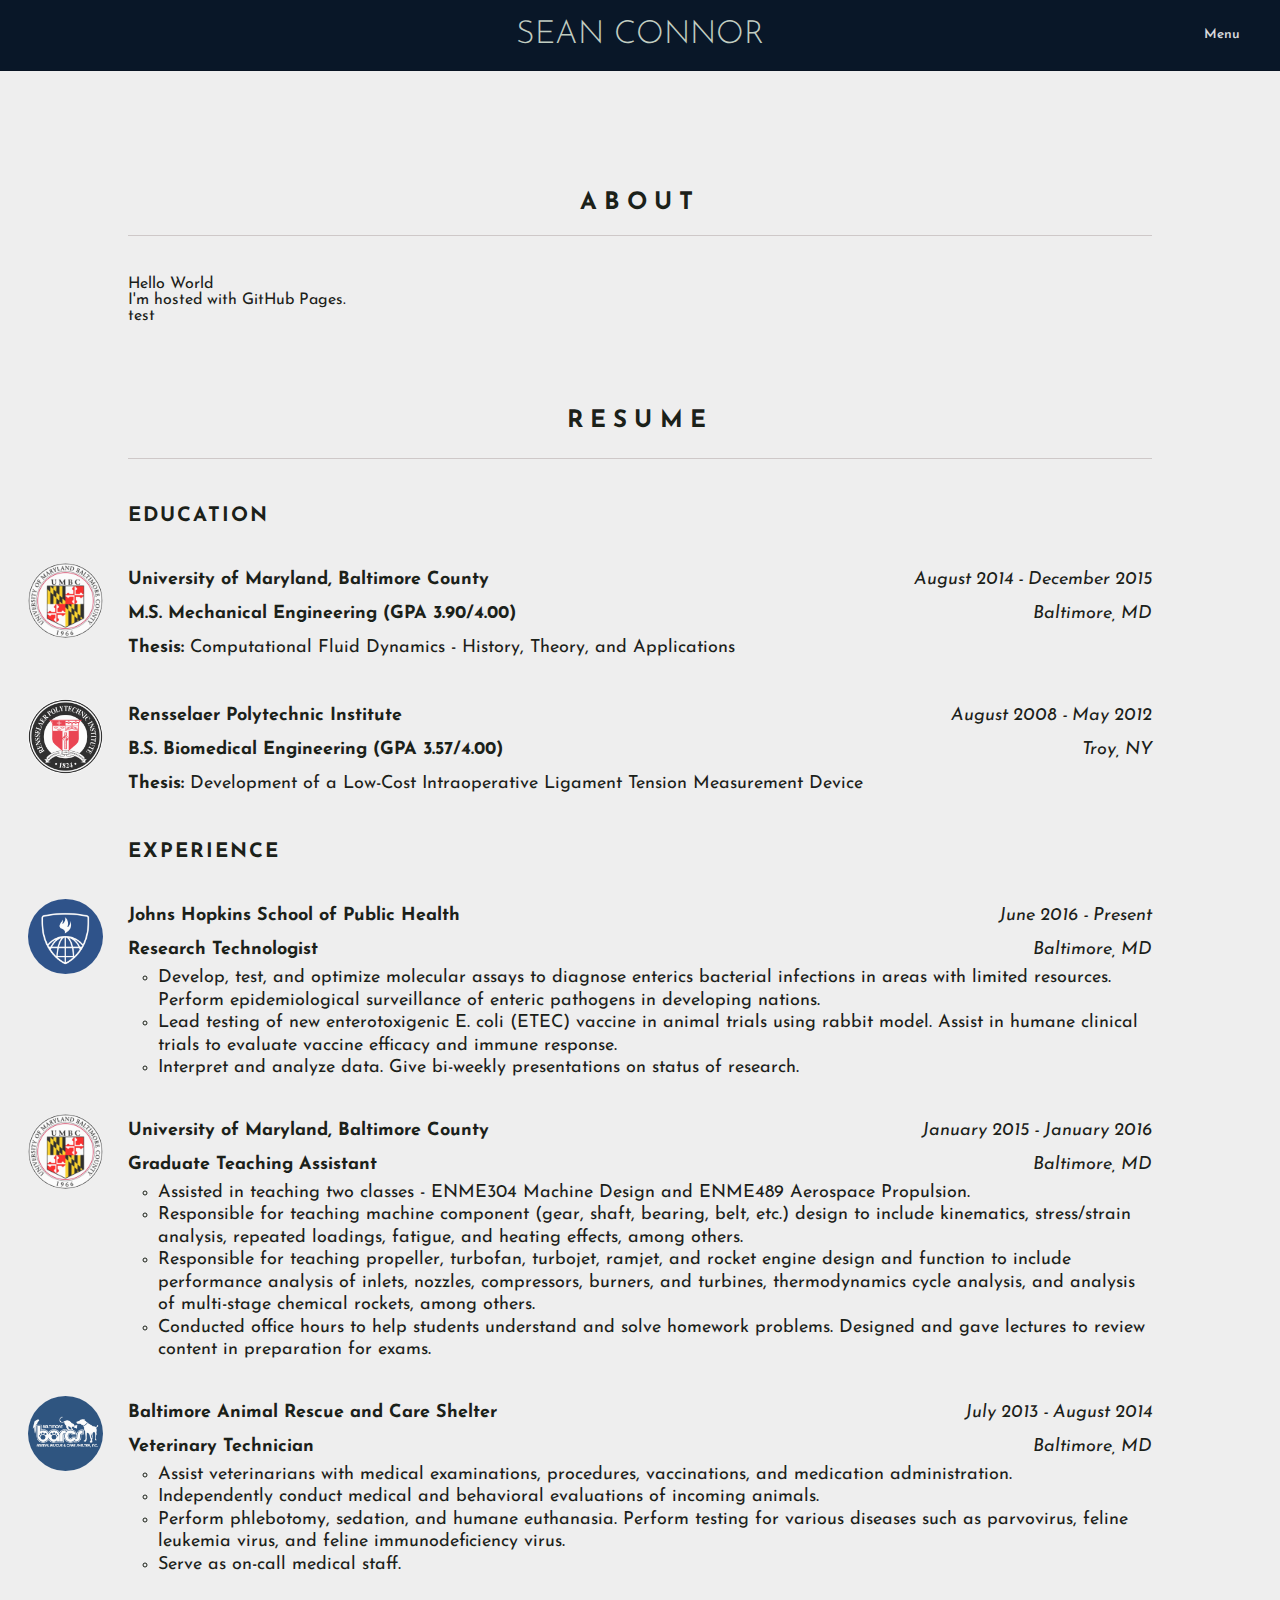
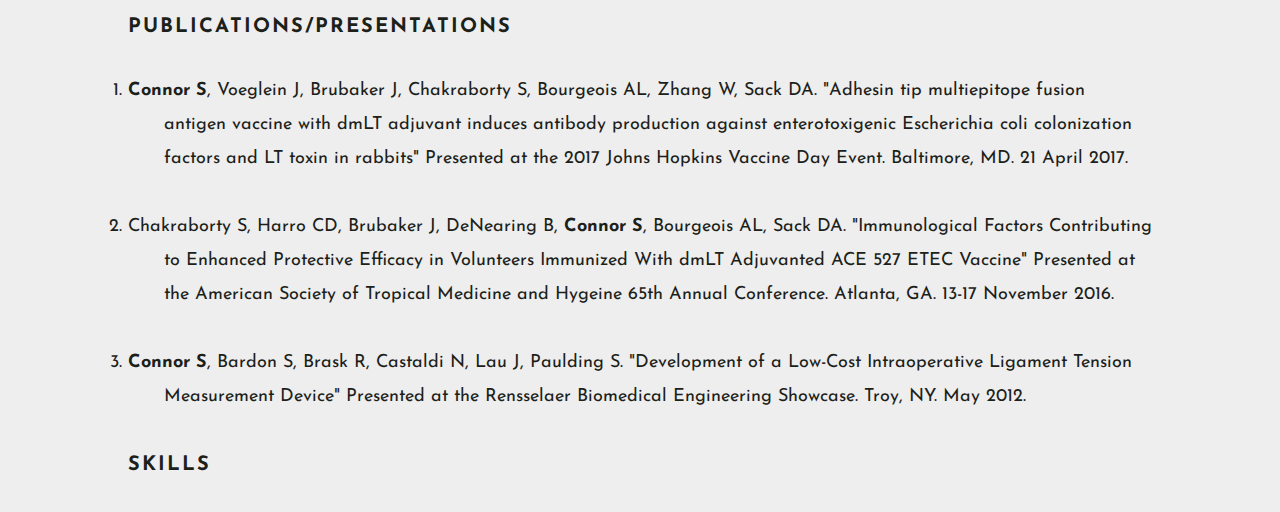
<file: index.html>
<html><head>
	<title>Home || Sean Connor</title>
	
	<meta charset="UTF-8">
	<meta name="description" content="Personal Website">
	<meta name="keywords" content="sean connor">
	<meta name="author" content="Sean Connor">
	
	<link href="css/index.css" rel="stylesheet" type="text/css">
	
	<script src="https://ajax.googleapis.com/ajax/libs/jquery/2.1.4/jquery.min.js"></script>
	
	<link href="https://fonts.googleapis.com/css?family=Josefin+Sans" rel="stylesheet">
	<link href="https://fonts.googleapis.com/css?family=Dosis" rel="stylesheet">
	<link rel="icon" href="favicon.ico" type="image/x-icon">
</head>

<body>

<header style="z-index:1000;">
    <div id="logo" class="menuUp">
        <h1><a href="https://connos3.github.io">Sean Connor</a></h1>
        <div id="navToggle"><a href="#">Menu</a></div>
    </div>
    <nav>
        <ul>
            <li>
				<a href="index.html">Home <span class="toggle">Expand</span><span class="caret"></span></a>
				<nav>
					<ul>
						<li><a href="index.html#">About </a></li>
						<li><a href="index.html#resume">Resume </a></li>
					</ul>
				</nav>
			</li>
			
			<li>
				<a href="html/projects.html">Projects <span class="toggle">Expand</span><span class="caret"></span></a>
				<nav>
					<ul>
						<li><a href="html/projects/project-1.html">Project 1 </a></li>
						<li><a href="html/projects/project-2.html">Project 2 </a></li>
						<li><a href="html/projects/project-3.html">Project 3 </a></li>
					</ul>
				</nav>
			</li>
			
			<li>
				<a href="html/passion.html">Passion <span class="toggle">Expand</span><span class="caret"></span></a>
				<nav>
					<ul>
						<li><a href="html/passion/outdoors.html">Outdoors </a></li>
						<li><a href="html/passion/hockey.html">Hockey </a></li>
						<li><a href="html/passion/writing.html">Writing </a></li>
						<li><a href="html/passion/cars-and-motorcycles.html">Cars and Motorcycles </a></li>
					</ul>
				</nav>
			</li>
        </ul>
    </nav>
</header>

<div id="#" class="top-img"> 
	<p>  </p>
</div>

<span id="about"></span>
<div class="inner">

	<p class="section-heading">About</p>

	<p>Hello World</p>
	<p>I'm hosted with GitHub Pages.</p>
	<p>test</p>

</div> 


<span id="resume"></span>
<div class="resume inner">

	<h2 class="section-heading" style="margin-top: 50px;">Resume</h2>
	
	<!--Education-->
	<h3 class="subsection-heading">Education</h3>	
	
	<p>
	<a target="_blank" href="https://www.umbc.edu"><img class="icon" src="img/umbc_seal.png"></a>
	<b>University of Maryland, Baltimore County</b><span class="right"><i>August 2014 - December 2015</i></span><br>
	<b>M.S. Mechanical Engineering (GPA 3.90/4.00)</b><span class="right"><i>Baltimore, MD</i></span><br>
	<b>Thesis: </b>Computational Fluid Dynamics - History, Theory, and Applications<br><br>
	</p>
	
	<p>
	<a target="_blank" href="https://www.rpi.edu"><img class="icon" src="img/rpi_seal.png"></a>
	<b>Rensselaer Polytechnic Institute</b><span class="right"><i>August 2008 - May 2012</i></span><br>
	<b>B.S. Biomedical Engineering (GPA 3.57/4.00)</b><span class="right"><i>Troy, NY</i></span><br>
	<b>Thesis: </b>Development of a Low-Cost Intraoperative Ligament Tension Measurement Device<br><br>
	</p>
	
	<!--Experience-->
	<h3 class="subsection-heading">Experience</h3>
	
	<p>
	<a target="_blank" href="https://www.jhsph.edu/"><img class="icon" src="img/jhsph_logo.png"></a>
	<b>Johns Hopkins School of Public Health</b><span class="right"><i>June 2016 - Present</i></span><br>
	<b>Research Technologist</b><span class="right"><i>Baltimore, MD</i></span><br>
	</p><ul class="resume-list">
		<li>Develop, test, and optimize molecular assays to diagnose enterics bacterial infections in areas with limited 
		resources. Perform epidemiological surveillance of enteric pathogens in developing nations. </li>
		<li>Lead testing of new enterotoxigenic E. coli (ETEC) vaccine in animal trials using rabbit model. Assist in humane
		clinical trials to evaluate vaccine efficacy and immune response.</li>
		<li>Interpret and analyze data. Give bi-weekly presentations on status of research.</li>
	</ul>
	<br>
	<p></p>
	
	<p>
	<a target="_blank" href="https://www.umbc.edu"><img class="icon" src="img/umbc_seal.png"></a>
	<b>University of Maryland, Baltimore County</b><span class="right"><i>January 2015 - January 2016</i></span><br>
	<b>Graduate Teaching Assistant</b><span class="right"><i>Baltimore, MD</i></span><br>
	</p><ul class="resume-list">
		<li>Assisted in teaching two classes - ENME304 Machine Design and ENME489 Aerospace Propulsion.</li>
		<li>Responsible for teaching machine component (gear, shaft, bearing, belt, etc.) design to include kinematics, 
		stress/strain analysis, repeated loadings, fatigue, and heating effects, among others.</li>
		<li>Responsible for teaching propeller, turbofan, turbojet, ramjet, and rocket engine design and function to include
		performance analysis of inlets, nozzles, compressors, burners, and turbines, thermodynamics cycle analysis, and 
		analysis of multi-stage chemical rockets, among others.</li>
		<li>Conducted office hours to help students understand and solve homework problems. Designed and gave lectures to review
		content in preparation for exams.</li>
	</ul>
	<br>
	<p></p>
	
	<p>
	<a target="_blank" href="http://www.baltimoreanimalshelter.org/"><img class="icon" src="img/barcs_logo.png"></a>
	<b>Baltimore Animal Rescue and Care Shelter</b><span class="right"><i>July 2013 - August 2014</i></span><br>
	<b>Veterinary Technician</b><span class="right"><i>Baltimore, MD</i></span><br>
	</p><ul class="resume-list">
		<li>Assist veterinarians with medical examinations, procedures, vaccinations, and medication administration.</li>
		<li>Independently conduct medical and behavioral evaluations of incoming animals.</li>
		<li>Perform phlebotomy, sedation, and humane euthanasia. Perform testing for various diseases such as parvovirus, 
		feline leukemia virus, and feline immunodeficiency virus.</li>
		<li>Serve as on-call medical staff.</li>
	</ul>
	<br>
	<p></p>
	
	<!--Academic Projects-->
	
	
	<!--Presentations-->
	<h2 class="subsection-heading">Publications/Presentations</h2>
	<ol>
	<li>
	<p class="reference"><b>Connor S</b>, Voeglein J, Brubaker J, Chakraborty S, Bourgeois AL, Zhang W, Sack DA. "Adhesin tip multiepitope 
	fusion antigen vaccine with dmLT adjuvant induces antibody production against enterotoxigenic Escherichia coli colonization factors
	and LT toxin in rabbits" Presented at the 2017 Johns Hopkins Vaccine Day Event. Baltimore, MD. 21 April 2017.</p>
	</li>
	</br>
	<li>
	<p class="reference">Chakraborty S, Harro CD, Brubaker J, DeNearing B, <b>Connor S</b>, Bourgeois AL, Sack DA. "Immunological Factors 
	Contributing to Enhanced Protective Efficacy in Volunteers Immunized With dmLT Adjuvanted ACE 527 ETEC Vaccine" Presented at the 
	American Society of Tropical Medicine and Hygeine 65th Annual Conference. Atlanta, GA. 13-17 November 2016.</p>
	</li>
	</br>
	<li>
	<p class="reference"><b>Connor S</b>, Bardon S, Brask R, Castaldi N, Lau J, Paulding S. "Development of a Low-Cost Intraoperative Ligament 
	Tension Measurement Device" Presented at the Rensselaer Biomedical Engineering Showcase. Troy, NY. May 2012.</p>
	</li>
	</ol>
	
	<br>
	
	<!--Skills--> <!-- I want to do this section with markers/illustration on a scale of 1-5 that provides a personal evaluation of my skill level in each area -->
	
	<h2 class="subsection-heading">Skills</h2>
	
</div>


</body></html>
</file>
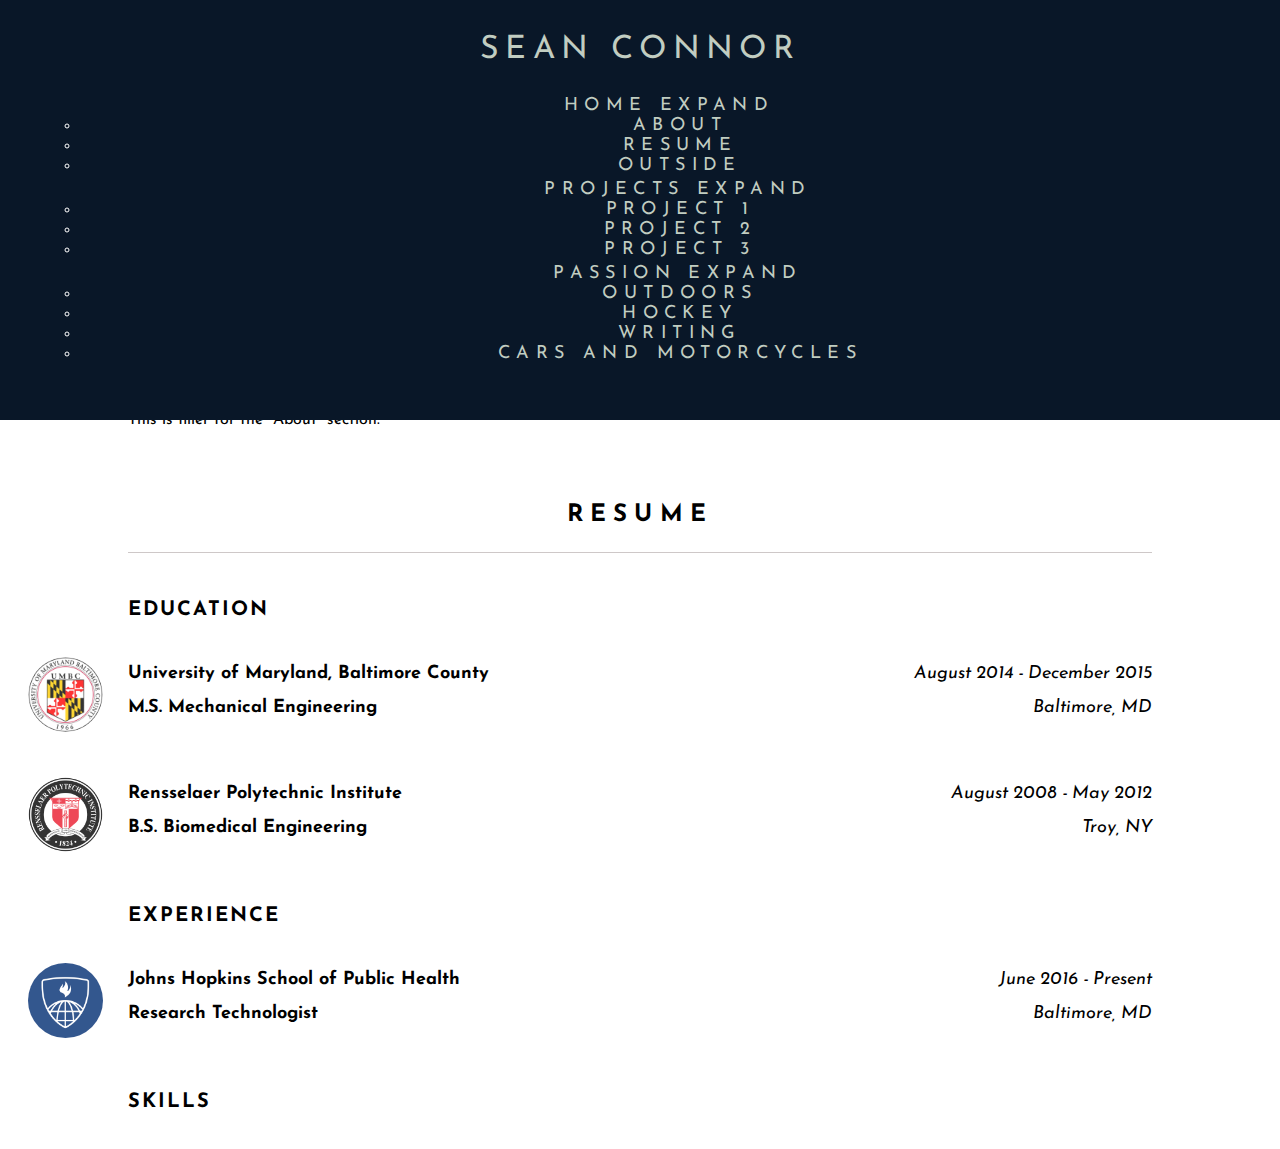
<file: OLD/index.html>
<!DOCTYPE html>

<html>

<head>
	<title>Home || Sean Connor</title>
	
	<meta charset="UTF-8">
	<meta name="description" content="Personal Website">
	<meta name="keywords" content="sean connor">
	<meta name="author" content="Sean Connor">
	
	<link href="https://fonts.googleapis.com/css?family=Josefin+Sans" rel="stylesheet">
	<link href="https://fonts.googleapis.com/css?family=Dosis" rel="stylesheet">
	<link href="CSS/index.css" rel="stylesheet" type="text/css">
	<link rel="icon" href="favicon.ico" type="image/x-icon">

</head>

<body>


<div class=container>
	<div id="header" >
	<a href="#home">Sean Connor</a>
	<nav>
		<ul class=nav-list>
			
			<li>
				<a href="#">Home <span class="toggle">Expand</span><span class="caret"></span></a>
				<nav>
					<ul>
						<li><a href="#about">About </a></li>
						<li><a href="#resume">Resume </a></li>
						<li><a href="#outside">Outside </a></li>
					</ul>
				</nav>
			</li>
			
			<li>
				<a href="#">Projects <span class="toggle">Expand</span><span class="caret"></span></a>
				<nav>
					<ul>
						<li><a href="#">Project 1 </a></li>
						<li><a href="#">Project 2 </a></li>
						<li><a href="#">Project 3 </a></li>
					</ul>
				</nav>
			</li>
			
			<li>
				<a href="#">Passion <span class="toggle">Expand</span><span class="caret"></span></a>
				<nav>
					<ul>
						<li><a href="#">Outdoors </a></li>
						<li><a href="#">Hockey </a></li>
						<li><a href="#">Writing </a></li>
						<li><a href="#">Cars and Motorcycles </a></li>
					</ul>
				</nav>
			</li>
		
		</ul>
	</nav>
	</div>
</div>

<div id="home" class=top-img> 
	<p>  </p>
</div>

<h1>Hello World</h1>
<p>I'm hosted with GitHub Pages.</p>
<p>test</p>
	
	
<!-- About -->
<span class=anchor id="about"></span>
<div class=inner>

	<p class=section-heading>About</p>

	<p>
	This is filler for the "About" section.
	</p>

</div> 

<!-- Resume -->
<span class=anchor id="resume"></span>
<div class="resume inner">

	<p class=section-heading>Resume</p>
	
	<!--Education-->
	<p class=subsection-heading>Education</p>	
  
	<p>
	<a target="_blank" href="https://www.umbc.edu"><img class="icon" src="img/umbc_seal.png"></a><b>University of Maryland, Baltimore County</b>
	<span class="right"><i>August 2014 - December 2015</i></span><br/><b>M.S. Mechanical Engineering</b>
	<span class="right"><i>Baltimore, MD</i></span><br/><br/>
	</p>
	
	<p>
	<a target="_blank" href="https://www.rpi.edu"><img class="icon" src="img/rpi_seal.png"></a><b>Rensselaer Polytechnic Institute</b>
	<span class="right"><i>August 2008 - May 2012</i></span><br/><b>B.S. Biomedical Engineering</b>
	<span class="right"><i>Troy, NY</i></span><br/><br/>
	</p>
	
	<!--Experience-->
	<p class=subsection-heading>Experience</p>
	<p>
	<a target="_blank" href="https://www.jhsph.edu/"><img class="icon" src="img/jhsph_logo.png"></a><b>Johns Hopkins School of Public Health</b>
	<span class="right"><i>June 2016 - Present</i></span><br/>
	<b>Research Technologist</b><span class="right"><i>Baltimore, MD</i></span><br/><br/>
	</p>
	
	
	<!--Skills-->
	<p class=subsection-heading>Skills</p>
	
</div>


</div> 

</body>

</html>
</file>
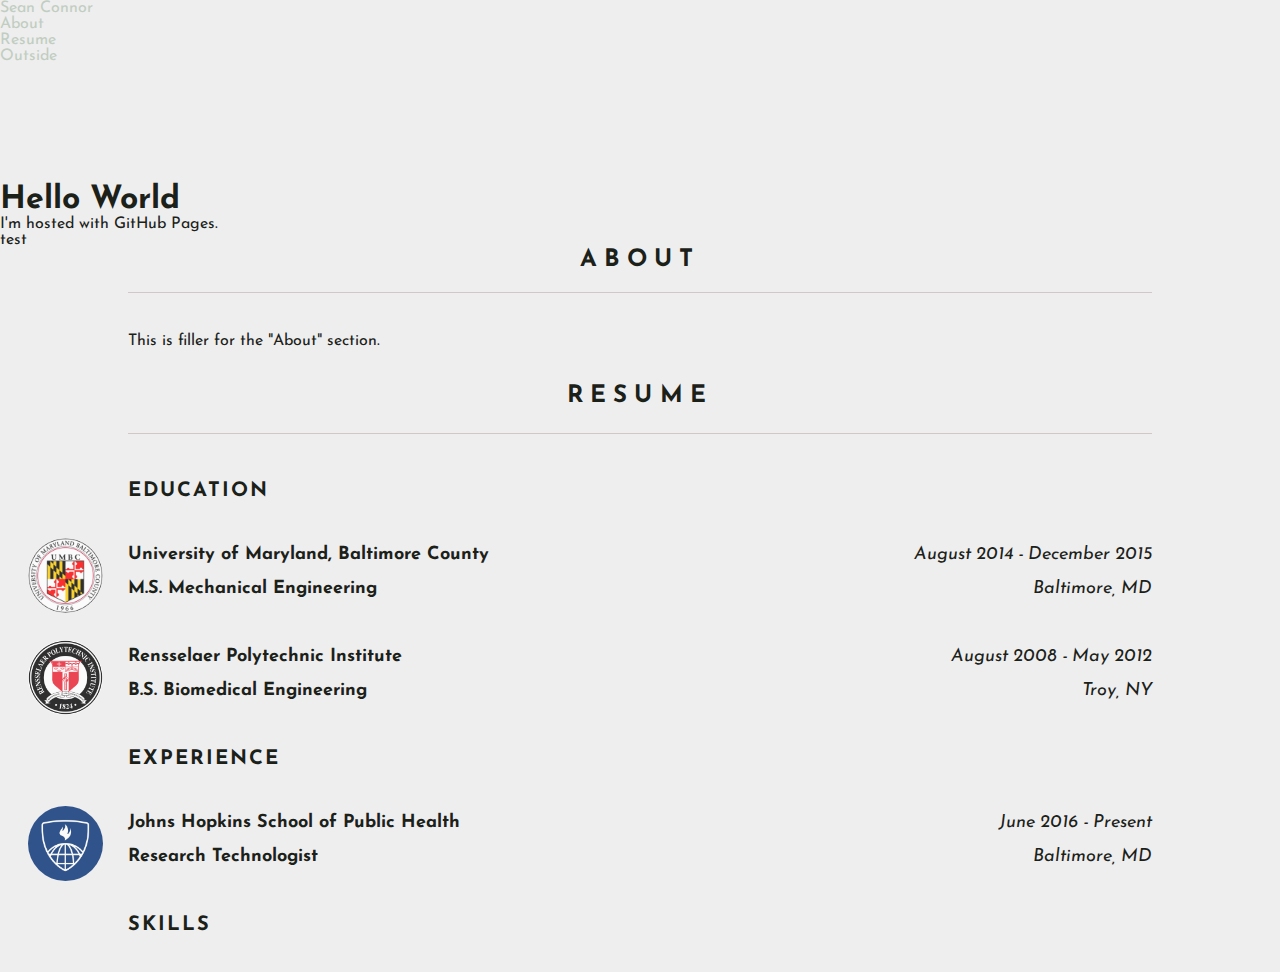
<file: index WORKING.html>
<!DOCTYPE html>

<html>

<head>
	<title>Home || Sean Connor</title>
	
	<meta charset="UTF-8">
	<meta name="description" content="Personal Website">
	<meta name="keywords" content="sean connor">
	<meta name="author" content="Sean Connor">
	
	<link href="https://fonts.googleapis.com/css?family=Josefin+Sans" rel="stylesheet">
	<link href="https://fonts.googleapis.com/css?family=Dosis" rel="stylesheet">
	<link href="CSS/index.css" rel="stylesheet" type="text/css">
	<link rel="icon" href="favicon.ico" type="image/x-icon">

</head>

<body>


<div class=container>
	<div id="header" >
	<a href="#home">Sean Connor</a>
	<ul class=nav-list>
		<li><a href="#about">About</a></li>
		<li><a href="#resume">Resume</a></li>
		<li><a href="#outside">Outside</a></li>
	</ul>
	</div>
</div>

<div id="home" class=top-img> 
	<p>  </p>
</div>

<h1>Hello World</h1>
<p>I'm hosted with GitHub Pages.</p>
<p>test</p>
	
	
<!-- About -->
<span class=anchor id="about"></span>
<div class=inner>

	<p class=section-heading>About</p>

	<p>
	This is filler for the "About" section.
	</p>

</div> 

<!-- Resume -->
<span class=anchor id="resume"></span>
<div class="resume inner">

	<p class=section-heading>Resume</p>
	
	<!--Education-->
	<p class=subsection-heading>Education</p>	
  
	<p>
	<a target="_blank" href="https://www.umbc.edu"><img class="icon" src="img/umbc_seal.png"></a><b>University of Maryland, Baltimore County</b>
	<span class="right"><i>August 2014 - December 2015</i></span><br/><b>M.S. Mechanical Engineering</b>
	<span class="right"><i>Baltimore, MD</i></span><br/><br/>
	</p>
	
	<p>
	<a target="_blank" href="https://www.rpi.edu"><img class="icon" src="img/rpi_seal.png"></a><b>Rensselaer Polytechnic Institute</b>
	<span class="right"><i>August 2008 - May 2012</i></span><br/><b>B.S. Biomedical Engineering</b>
	<span class="right"><i>Troy, NY</i></span><br/><br/>
	</p>
	
	<!--Experience-->
	<p class=subsection-heading>Experience</p>
	<p>
	<a target="_blank" href="https://www.jhsph.edu/"><img class="icon" src="img/jhsph_logo.png"></a><b>Johns Hopkins School of Public Health</b>
	<span class="right"><i>June 2016 - Present</i></span><br/>
	<b>Research Technologist</b><span class="right"><i>Baltimore, MD</i></span><br/><br/>
	</p>
	
	
	<!--Skills-->
	<p class=subsection-heading>Skills</p>
	
</div>


</div> 

</body>

</html>
</file>
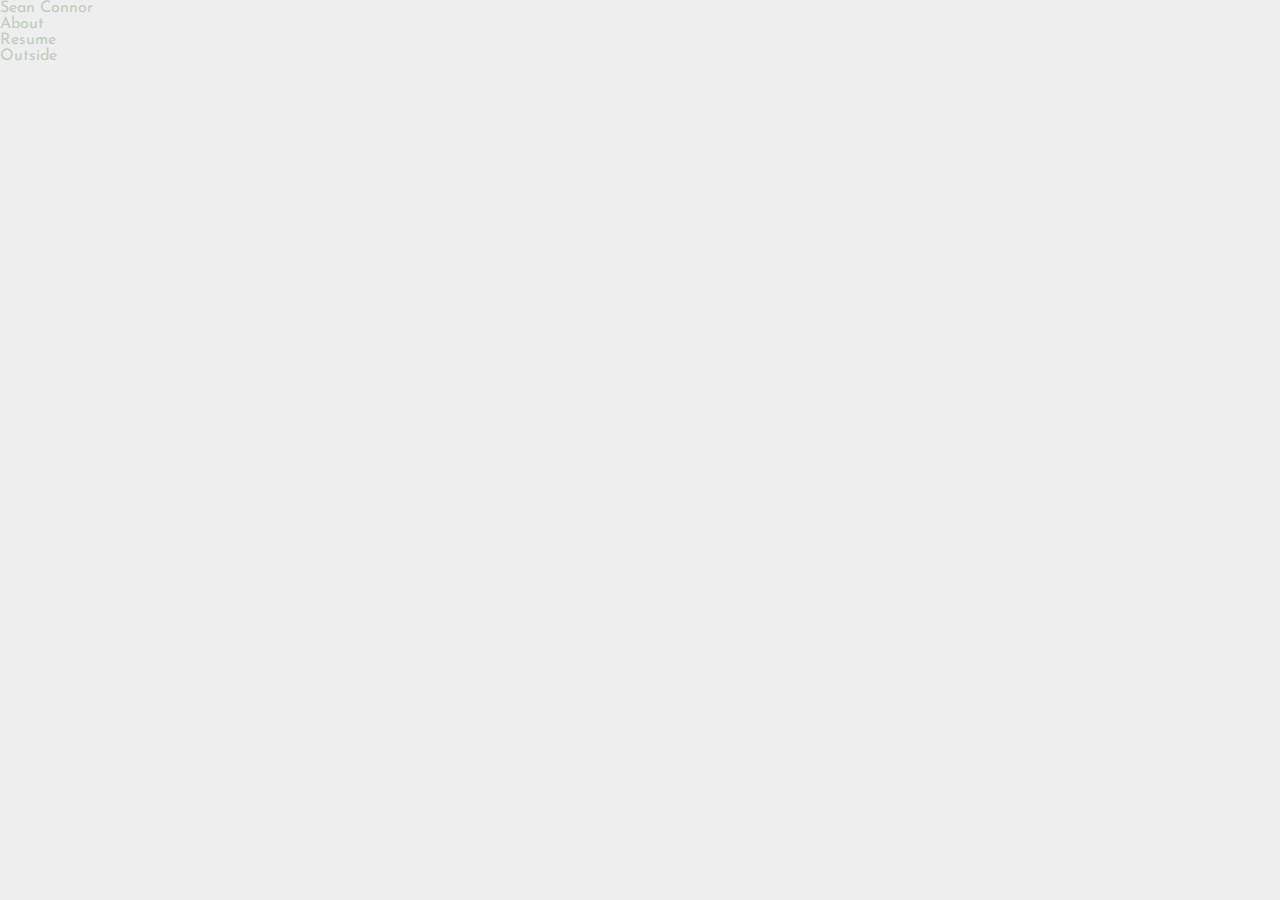
<file: outdoors.html>
<!DOCTYPE html>

<html>

<head>
	<title>Home || Sean Connor</title>
	
	<meta charset="UTF-8">
	<meta name="description" content="Personal Website">
	<meta name="keywords" content="sean connor">
	<meta name="author" content="Sean Connor">
	
	<link href="https://fonts.googleapis.com/css?family=Josefin+Sans" rel="stylesheet">
	<link href="https://fonts.googleapis.com/css?family=Dosis" rel="stylesheet">
	<link href="CSS/index.css" rel="stylesheet" type="text/css">
	<link rel="icon" href="favicon.ico" type="image/x-icon">

</head>

<body>


<div class=container>
	<div id="header" >
	<a href="#home">Sean Connor</a>
	<ul class=nav-list>
		<li><a href="#about">About</a></li>
		<li><a href="#resume">Resume</a></li>
		<li><a href="#outside">Outside</a></li>
	</ul>
	</div>
</div>

<div id="home" class=top-img> 
	<p>  </p>
</div>



</body>

</html>
</file>
<file: css/index.css>
* {
    margin: 0;
    padding: 0;
    outline: none;
    box-sizing: border-box;
	font-family: 'Josefin Sans', sans-serif;
}

body {
    background: #eee;
    color: #1b2119;
    -webkit-font-smoothing: antialiased;
    font-family: "HelveticaNeue-Light", "Helvetica Neue Light", "Helvetica Neue", Helvetica, Arial, "Lucida Grande", sans-serif; 
    font-weight: 300;
    font-weight: 400;
    height: auto !important;
    height: 100%;
    min-height: 100%;
    text-rendering: optimizeLegibility;
}

header {
    background-color: #091728;
    border-bottom: 1px solid rgba(0,0,0,.15);
    display: flex;
    flex-direction: column;
    text-align: center;
}

    header > div#logo {
        line-height: 70px;
        position: relative;
    }
    
    header > .menuDown {
        box-shadow: 0 3px 5px rgba(0,0,0,.15);
    }
    
    header > .menuUp {
        box-shadow: none;
    }
    
        header > div#logo > h1 {
            color: #c1cdc1;
            font-weight: 300;
            text-transform: uppercase;
        }
        
        header > div#logo > div#navToggle {
            background-color: #091728;
            position: absolute;
            right: 0;
            top: 0;
            transition: 300ms all ease;
        }
            
            header > div#logo > div#navToggle:hover {
                background-color: rgba(0,0,0,.1);
            }
            
            header > div#logo > div#navToggle > a {
                color: rgba(255,255,255,.85);
                display: block;
                font-size: 0.85em;
                font-weight: 600;
                padding: 0 2.5rem;
                text-decoration: none;
                transition: 300ms all ease;
            }
            
                header > div#logo > div#navToggle:hover > a {
                    color: rgba(255,255,255,1);
                }

    header > nav {
        background-color: #091728;
        display: none;
        flex: 1;
        transform: 300ms all ease;
    }
    
        header nav > ul {
            list-style-type: none;    
        }
        
            header nav > ul > li {
                border-bottom: 1px dotted rgba(0,0,0,.1);
                position: relative;
            }
            
                header nav > ul > li:last-of-type {
                    border-bottom: none;    
                }
            
                header nav > ul > li > a {
                    display: block;
                    color: #c1cdc1;
                    font-weight: 700;
                    padding: 1.5rem 0;
                    text-decoration: none;
                    transition: 250ms all ease;
                }
                
                    header nav > ul > li > a span.toggle {
                        background-color: rgba(0,0,0,.05);
                        border-radius: 3rem;
                        color: rgba(0,0,0,.25);
                        font-size: 0.75em;
                        font-weight: 500;
                        padding: 2px 8px;
                        text-transform: lowercase;  
                    }
                    
                    header nav > ul > li > a span.caret {
                        display: none;
                    }
                
                    header > nav > ul > li:hover > a {
                        color: #c1cdc1;  
                    }
                
            header > nav > ul > li > nav {
                background-color: rgb(51,51,51);
                border-radius: 1.5em;
                box-shadow: 0 2px 8px rgba(0,0,0,.6);
                display: none;
                overflow: hidden;
                position: absolute;
                right: 5%;
                width: 90%;
                z-index: 100;
            }
            
                header > nav > ul > li > nav > ul > li > a {
                    color: rgba(255,255,255,.85);
                    transition: 300ms all ease;
                }
                
                    header > nav > ul > li > nav > ul > li:hover > a {
                        background-color: rgba(0,0,0,.6);
                        color: rgba(255,255,255,1);
                    }

/* Medium screens */
@media all and (min-width: 1600px) {
    header > div#logo > div#navToggle {
        display: none;    
    }
    
    header {
        background-color: #091728;
        flex-direction: row;
        line-height: 90px;
        padding: 0 3rem;
        position: fixed;
        text-align: left;
        width: 100%;
    }
    
        header > div#logo {
            background-color: transparent;
            line-height: 90px;
        }
    
            header > div#logo > h1 {
                color: #c1cdc1;
            }
            
    header > nav {
        background-color: transparent;
        display: block;
    }
    
        header > nav > ul {
            display: flex;
            flex-flow: row wrap;
            justify-content: flex-end;    
        }
        
            header nav > ul > li {
                border-bottom: none;
            }
    
                header nav > ul > li > a {
                    padding: 0 1.25rem;
                }
                    
                    header nav > ul > li > a span.toggle {
                        display: none;  
                    }
                    
                    header nav > ul > li > a span.caret {
                        border-bottom: 4px solid transparent;
                        border-top: 4px solid rgba(0,0,0,.65);
                        border-right: 4px solid transparent;
                        border-left: 4px solid transparent;
                        border-radius: 1px;
                        content: "";
                        display: inline-block;
                        height: 0;
                        margin: 0 0 0 .25rem;
                        transition: 250ms all ease;
                        width: 0;
                        vertical-align: middle;
						border-top-color: #c1cdc1;
                    }
                    
                        header nav > ul > li:hover > a span.caret {
                            border-top-color: #c1cdc1;
                            transform: rotate(270deg); 
                        }
    
    header > nav > ul > li:hover > nav {
        background-color: rgb(51,51,51);
        border-radius: .25em;
        box-shadow: 0 2px 8px rgba(0,0,0,.6);
        display: block;
        line-height: 3em;
        right: -50%;
        width: 196px;
    }
}

a {
	text-decoration: none;
	/* background-color: #fafafa; */
	color: #c1cdc1;
}

.top-img {
	top: 0px;
	/* background-color: #4C5364; */
	/* background-color: #495266; */
	/* background-color: #464C57; */
	width: 100%;
	padding-bottom: 20px;
	/* text-align: right; */
	padding-top: 100px;
}

.top-img img {
	padding-top: 10px;
	width: 50%;
	min-width:800px;
}

.inner {
	max-width: 1024px;
	margin: 0 auto;
}

.section-heading {
	text-align: center;
	letter-spacing: 0.3em;
	font-weight: 700;
	padding-bottom: 20px;
	margin-bottom: 40px;
	border-bottom: 1px solid #CEC8C8;
	font-size: 24px;
	text-transform: uppercase;
}

.subsection-heading {
	text-align: left;
	letter-spacing: 0.1em;
	font-weight: 700;
	padding-bottom: 10px;
	margin-bottom: 20px;
	font-size: 20px;
	text-transform: uppercase;
}

.right {
	float: right;
}

img.icon {
	width: 75px;
	height: 75px;
	/* -webkit-border-radius: 50%;
	-moz-border-radius: 50%;
	-ms-border-radius: 50%;
	-o-border-radius: 50%; */
	border-radius:50%;
	float: left;
	display: block;
	margin-left: -100px;
	margin-top: 0px;
	background-color: #fff;
	opacity: 0.8;
	z-index: 0;
	/* -webkit-transition: all .4s ease; */
}

.resume {
	height: auto;
	margin-top: -30px;
	padding-top: 60px;
	font-size: 18px;
	line-height: 34px;
	/* background-color: #000000; */
}

.resume-list {
	line-height: 125%;
	margin-left: 30px;
	list-style: circle;
}

p.reference {
padding-left: 2em;
text-indent: -2em;
}
</file>
<file: OLD/CSS/index.css>
* {
	/* border: 1px solid rgba(0, 0, 0, 0.3); */
	/* margin: 12px; */
	/* padding: 0; */
	font-family: 'Josefin Sans', sans-serif;
	
	/* background-color: #0b2042; */
	/* background-color: #4C5364;
	color: #fafafa; */
}

a {
	text-decoration: none;
	/* background-color: #fafafa; */
	color: #c1cdc1;
}

.nav-list > li { 
	display: inline;
	/* background-color: #fafafa;
	color: #4C5364; */
	font-size: 18px;
	text-align: center;
	width: auto;	
	padding: .5em;
	margin: .5em;
}

.container { 
	/* fixed position a zero-height full width container */
	position: fixed;
	top: 0;
	left: 0;
	right: 0;
	height: 70;
	/* center all inline content */
	text-align: center;
}

#header {
	position: fixed;
	padding-top:40px;
	letter-spacing: 0.2em;
	text-transform: uppercase;
	text-align: center;
	width: 100%;
	background-color: #091728;
	color: #ffffff;
	line-height: 20px;
	font-size: 32px;
	z-index: 1000;
}

.anchor{
	display:block;
	height:140px; /* this is the height of your header */
	margin-top:-140px; /* this is again negative value of the height of your header */
	visibility:hidden;
}

.top-img {
	top: 0px;
	/* background-color: #4C5364; */
	/* background-color: #495266; */
	/* background-color: #464C57; */
	width: 100%;
	padding-bottom: 20px;
	/* text-align: right; */
	padding-top: 120px;
}

.top-img img {
	padding-top: 150px;
	width: 50%;
	min-width:800px;
}

.inner {
	max-width: 1024px;
	margin: 0 auto;
}

.section-heading {
	text-align: center;
	letter-spacing: 0.3em;
	font-weight: 700;
	padding-bottom: 20px;
	margin-bottom: 40px;
	border-bottom: 1px solid #CEC8C8;
	font-size: 24px;
	text-transform: uppercase;
}

.subsection-heading {
	text-align: left;
	letter-spacing: 0.1em;
	font-weight: 700;
	padding-bottom: 10px;
	margin-bottom: 20px;
	font-size: 20px;
	text-transform: uppercase;
}

.right {
	float: right;
}

img.icon {
	width: 75px;
	height: 75px;
	/* -webkit-border-radius: 50%;
	-moz-border-radius: 50%;
	-ms-border-radius: 50%;
	-o-border-radius: 50%; */
	border-radius:50%;
	float: left;
	display: block;
	margin-left: -100px;
	margin-top: 0px;
	background-color: #fff;
	opacity: 0.8;
	z-index: 0;
	/* -webkit-transition: all .4s ease; */
}

.resume {
	height: auto;
	margin-top: -30px;
	padding-top: 60px;
	font-size: 18px;
	line-height: 34px;
	/* background-color: #000000; */
}
</file>
<file: CSS/index.css>
* {
    margin: 0;
    padding: 0;
    outline: none;
    box-sizing: border-box;
	font-family: 'Josefin Sans', sans-serif;
}

body {
    background: #eee;
    color: #1b2119;
    -webkit-font-smoothing: antialiased;
    font-family: "HelveticaNeue-Light", "Helvetica Neue Light", "Helvetica Neue", Helvetica, Arial, "Lucida Grande", sans-serif; 
    font-weight: 300;
    font-weight: 400;
    height: auto !important;
    height: 100%;
    min-height: 100%;
    text-rendering: optimizeLegibility;
}

header {
    background-color: #091728;
    border-bottom: 1px solid rgba(0,0,0,.15);
    display: flex;
    flex-direction: column;
    text-align: center;
}

    header > div#logo {
        line-height: 70px;
        position: relative;
    }
    
    header > .menuDown {
        box-shadow: 0 3px 5px rgba(0,0,0,.15);
    }
    
    header > .menuUp {
        box-shadow: none;
    }
    
        header > div#logo > h1 {
            color: #c1cdc1;
            font-weight: 300;
            text-transform: uppercase;
        }
        
        header > div#logo > div#navToggle {
            background-color: #091728;
            position: absolute;
            right: 0;
            top: 0;
            transition: 300ms all ease;
        }
            
            header > div#logo > div#navToggle:hover {
                background-color: rgba(0,0,0,.1);
            }
            
            header > div#logo > div#navToggle > a {
                color: rgba(255,255,255,.85);
                display: block;
                font-size: 0.85em;
                font-weight: 600;
                padding: 0 2.5rem;
                text-decoration: none;
                transition: 300ms all ease;
            }
            
                header > div#logo > div#navToggle:hover > a {
                    color: rgba(255,255,255,1);
                }

    header > nav {
        background-color: #091728;
        display: none;
        flex: 1;
        transform: 300ms all ease;
    }
    
        header nav > ul {
            list-style-type: none;    
        }
        
            header nav > ul > li {
                border-bottom: 1px dotted rgba(0,0,0,.1);
                position: relative;
            }
            
                header nav > ul > li:last-of-type {
                    border-bottom: none;    
                }
            
                header nav > ul > li > a {
                    display: block;
                    color: #c1cdc1;
                    font-weight: 700;
                    padding: 1.5rem 0;
                    text-decoration: none;
                    transition: 250ms all ease;
                }
                
                    header nav > ul > li > a span.toggle {
                        background-color: rgba(0,0,0,.05);
                        border-radius: 3rem;
                        color: rgba(0,0,0,.25);
                        font-size: 0.75em;
                        font-weight: 500;
                        padding: 2px 8px;
                        text-transform: lowercase;  
                    }
                    
                    header nav > ul > li > a span.caret {
                        display: none;
                    }
                
                    header > nav > ul > li:hover > a {
                        color: #c1cdc1;  
                    }
                
            header > nav > ul > li > nav {
                background-color: rgb(51,51,51);
                border-radius: 1.5em;
                box-shadow: 0 2px 8px rgba(0,0,0,.6);
                display: none;
                overflow: hidden;
                position: absolute;
                right: 5%;
                width: 90%;
                z-index: 100;
            }
            
                header > nav > ul > li > nav > ul > li > a {
                    color: rgba(255,255,255,.85);
                    transition: 300ms all ease;
                }
                
                    header > nav > ul > li > nav > ul > li:hover > a {
                        background-color: rgba(0,0,0,.6);
                        color: rgba(255,255,255,1);
                    }

/* Medium screens */
@media all and (min-width: 600px) {
    header > div#logo > div#navToggle {
        display: none;    
    }
    
    header {
        background-color: #091728;
        flex-direction: row;
        line-height: 90px;
        padding: 0 3rem;
        position: fixed;
        text-align: left;
        width: 100%;
    }
    
        header > div#logo {
            background-color: transparent;
            line-height: 90px;
        }
    
            header > div#logo > h1 {
                color: #c1cdc1;
            }
            
    header > nav {
        background-color: transparent;
        display: block;
    }
    
        header > nav > ul {
            display: flex;
            flex-flow: row wrap;
            justify-content: flex-end;    
        }
        
            header nav > ul > li {
                border-bottom: none;
            }
    
                header nav > ul > li > a {
                    padding: 0 1.25rem;
                }
                    
                    header nav > ul > li > a span.toggle {
                        display: none;  
                    }
                    
                    header nav > ul > li > a span.caret {
                        border-bottom: 4px solid transparent;
                        border-top: 4px solid rgba(0,0,0,.65);
                        border-right: 4px solid transparent;
                        border-left: 4px solid transparent;
                        border-radius: 1px;
                        content: "";
                        display: inline-block;
                        height: 0;
                        margin: 0 0 0 .25rem;
                        transition: 250ms all ease;
                        width: 0;
                        vertical-align: middle;
						border-top-color: #c1cdc1;
                    }
                    
                        header nav > ul > li:hover > a span.caret {
                            border-top-color: #c1cdc1;
                            transform: rotate(270deg); 
                        }
    
    header > nav > ul > li:hover > nav {
        background-color: rgb(51,51,51);
        border-radius: .25em;
        box-shadow: 0 2px 8px rgba(0,0,0,.6);
        display: block;
        line-height: 3em;
        right: -50%;
        width: 196px;
    }
}

a {
	text-decoration: none;
	/* background-color: #fafafa; */
	color: #c1cdc1;
}

.top-img {
	top: 0px;
	/* background-color: #4C5364; */
	/* background-color: #495266; */
	/* background-color: #464C57; */
	width: 100%;
	padding-bottom: 20px;
	/* text-align: right; */
	padding-top: 100px;
}

.top-img img {
	padding-top: 10px;
	width: 50%;
	min-width:800px;
}

.inner {
	max-width: 1024px;
	margin: 0 auto;
}

.section-heading {
	text-align: center;
	letter-spacing: 0.3em;
	font-weight: 700;
	padding-bottom: 20px;
	margin-bottom: 40px;
	border-bottom: 1px solid #CEC8C8;
	font-size: 24px;
	text-transform: uppercase;
}

.subsection-heading {
	text-align: left;
	letter-spacing: 0.1em;
	font-weight: 700;
	padding-bottom: 10px;
	margin-bottom: 20px;
	font-size: 20px;
	text-transform: uppercase;
}

.right {
	float: right;
}

img.icon {
	width: 75px;
	height: 75px;
	/* -webkit-border-radius: 50%;
	-moz-border-radius: 50%;
	-ms-border-radius: 50%;
	-o-border-radius: 50%; */
	border-radius:50%;
	float: left;
	display: block;
	margin-left: -100px;
	margin-top: 0px;
	background-color: #fff;
	opacity: 0.8;
	z-index: 0;
	/* -webkit-transition: all .4s ease; */
}

.resume {
	height: auto;
	margin-top: -30px;
	padding-top: 60px;
	font-size: 18px;
	line-height: 34px;
	/* background-color: #000000; */
}
</file>
